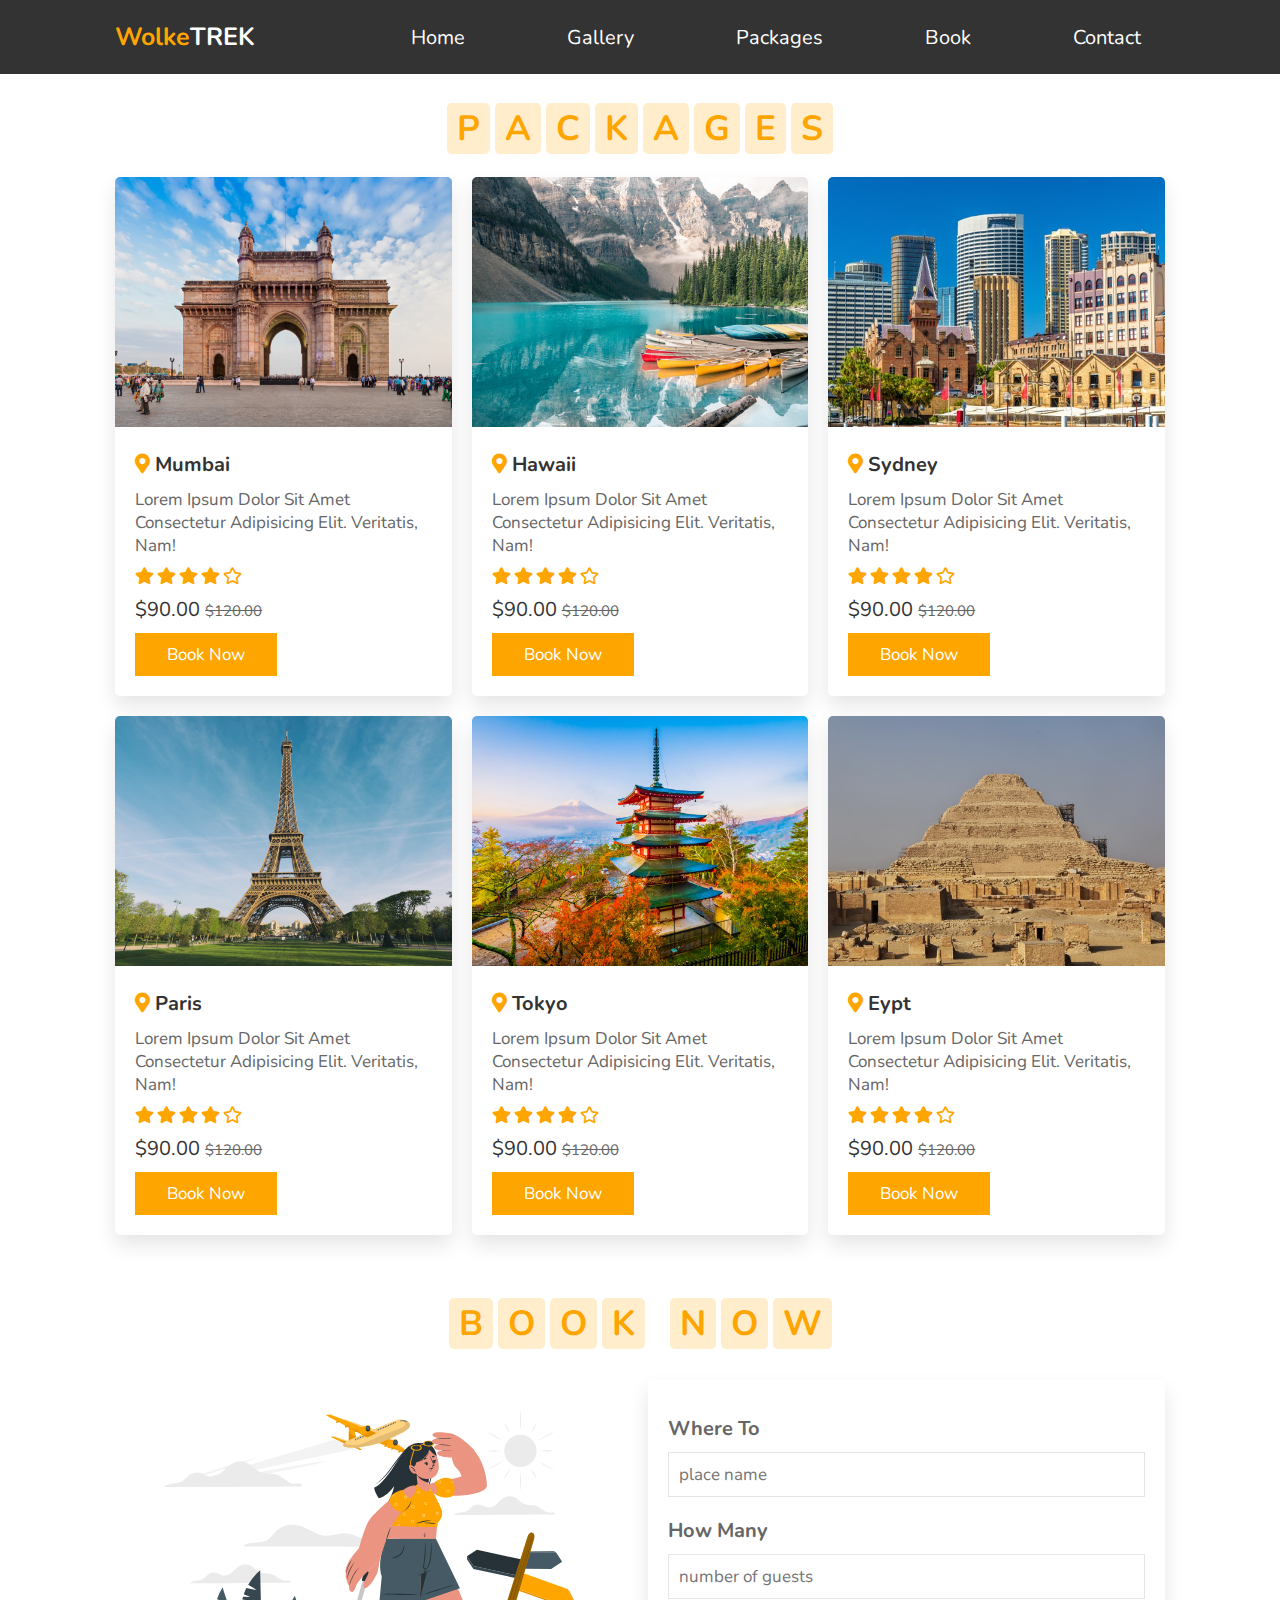
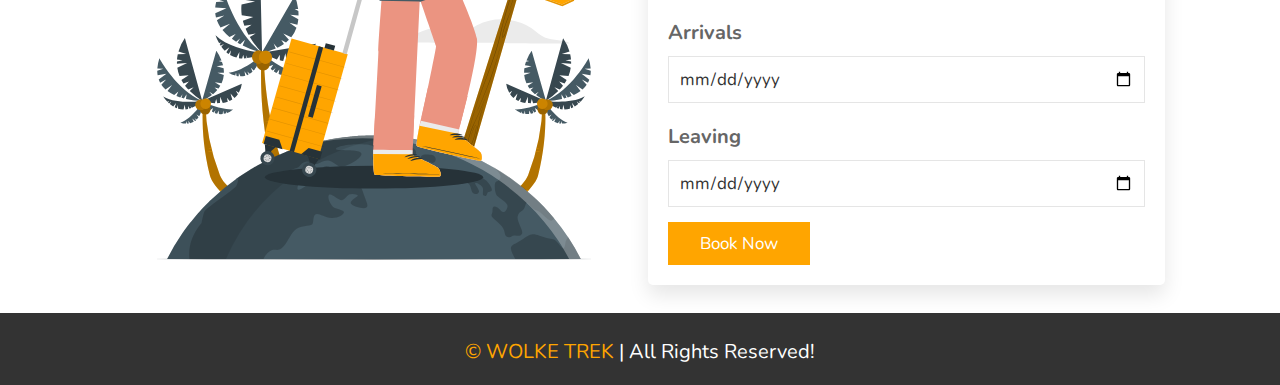
<file: WolkeTrek/Website/book.html>
<!DOCTYPE html>
<html lang="en">
  <head>
    <meta charset="UTF-8" />
    <meta http-equiv="X-UA-Compatible" content="IE=edge" />
    <meta name="viewport" content="width=device-width, initial-scale=1.0" />
    <title>Booking</title>

    <link
      rel="stylesheet"
      href="https://cdnjs.cloudflare.com/ajax/libs/font-awesome/5.15.3/css/all.min.css"
    />

    <link rel="stylesheet" href="style.css" />
  </head>

  <body>
    <!-- header section starts  -->

    <div class="wrapper">
      <nav>
        <input type="checkbox" id="show-menu" />
        <label for="show-menu" class="menu-icon"
          ><i class="fas fa-bars"></i
        ></label>
        <div class="content">
          <div class="logo">
            <a href="index.html"><span>Wolke</span>Trek</a>
          </div>
          <ul class="links">
            <li><a href="index.html">Home</a></li>
            <li><a href="gallery.html">Gallery</a></li>
            <li>
              <a href="#" class="desktop-link">Packages</a>
              <input type="checkbox" id="show-features" />
              <label for="show-features">Packages</label>
              <ul>
                <li><a href="book.html">Kufri</a></li>
                <li><a href="book.html">Kiarighat</a></li>
                <li><a href="book.html">Chail</a></li>
              </ul>
            </li>
            <li><a href="book.html">Book</a></li>
            <li><a href="index.html#contact">Contact</a></li>
          </ul>
        </div>
      </nav>
    </div>
    <!-- Header section ends -->
    <!-- Packages section start -->
    <section class="packages" id="packages">
      <h1 class="heading">
        <span>p</span>
        <span>a</span>
        <span>c</span>
        <span>k</span>
        <span>a</span>
        <span>g</span>
        <span>e</span>
        <span>s</span>
      </h1>

      <div class="box-container">
        <div class="box">
          <img src="images/p-1.jpg" alt="" />
          <div class="content">
            <h3><i class="fas fa-map-marker-alt"></i> mumbai</h3>
            <p>
              Lorem ipsum dolor sit amet consectetur adipisicing elit.
              Veritatis, nam!
            </p>
            <div class="stars">
              <i class="fas fa-star"></i>
              <i class="fas fa-star"></i>
              <i class="fas fa-star"></i>
              <i class="fas fa-star"></i>
              <i class="far fa-star"></i>
            </div>
            <div class="price">$90.00 <span>$120.00</span></div>
            <a href="#book" class="btn">book now</a>
          </div>
        </div>

        <div class="box">
          <img src="images/p-2.jpg" alt="" />
          <div class="content">
            <h3><i class="fas fa-map-marker-alt"></i> hawaii</h3>
            <p>
              Lorem ipsum dolor sit amet consectetur adipisicing elit.
              Veritatis, nam!
            </p>
            <div class="stars">
              <i class="fas fa-star"></i>
              <i class="fas fa-star"></i>
              <i class="fas fa-star"></i>
              <i class="fas fa-star"></i>
              <i class="far fa-star"></i>
            </div>
            <div class="price">$90.00 <span>$120.00</span></div>
            <a href="#book" class="btn">book now</a>
          </div>
        </div>

        <div class="box">
          <img src="images/p-3.jpg" alt="" />
          <div class="content">
            <h3><i class="fas fa-map-marker-alt"></i> sydney</h3>
            <p>
              Lorem ipsum dolor sit amet consectetur adipisicing elit.
              Veritatis, nam!
            </p>
            <div class="stars">
              <i class="fas fa-star"></i>
              <i class="fas fa-star"></i>
              <i class="fas fa-star"></i>
              <i class="fas fa-star"></i>
              <i class="far fa-star"></i>
            </div>
            <div class="price">$90.00 <span>$120.00</span></div>
            <a href="#book" class="btn">book now</a>
          </div>
        </div>

        <div class="box">
          <img src="images/p-4.jpg" alt="" />
          <div class="content">
            <h3><i class="fas fa-map-marker-alt"></i> paris</h3>
            <p>
              Lorem ipsum dolor sit amet consectetur adipisicing elit.
              Veritatis, nam!
            </p>
            <div class="stars">
              <i class="fas fa-star"></i>
              <i class="fas fa-star"></i>
              <i class="fas fa-star"></i>
              <i class="fas fa-star"></i>
              <i class="far fa-star"></i>
            </div>
            <div class="price">$90.00 <span>$120.00</span></div>
            <a href="#book" class="btn">book now</a>
          </div>
        </div>

        <div class="box">
          <img src="images/p-5.jpg" alt="" />
          <div class="content">
            <h3><i class="fas fa-map-marker-alt"></i> tokyo</h3>
            <p>
              Lorem ipsum dolor sit amet consectetur adipisicing elit.
              Veritatis, nam!
            </p>
            <div class="stars">
              <i class="fas fa-star"></i>
              <i class="fas fa-star"></i>
              <i class="fas fa-star"></i>
              <i class="fas fa-star"></i>
              <i class="far fa-star"></i>
            </div>
            <div class="price">$90.00 <span>$120.00</span></div>
            <a href="#book" class="btn">book now</a>
          </div>
        </div>

        <div class="box">
          <img src="images/p-6.jpg" alt="" />
          <div class="content">
            <h3><i class="fas fa-map-marker-alt"></i> eypt</h3>
            <p>
              Lorem ipsum dolor sit amet consectetur adipisicing elit.
              Veritatis, nam!
            </p>
            <div class="stars">
              <i class="fas fa-star"></i>
              <i class="fas fa-star"></i>
              <i class="fas fa-star"></i>
              <i class="fas fa-star"></i>
              <i class="far fa-star"></i>
            </div>
            <div class="price">$90.00 <span>$120.00</span></div>
            <a href="#book" class="btn">book now</a>
          </div>
        </div>
      </div>
    </section>
    <!-- Packages section ends -->

    <!-- Booking section starts-->
    <section class="book" id="book">
      <h1 class="heading">
        <span>b</span>
        <span>o</span>
        <span>o</span>
        <span>k</span>
        <span class="space"></span>
        <span>n</span>
        <span>o</span>
        <span>w</span>
      </h1>

      <div class="row">
        <div class="image">
          <img src="images/book-img.svg" alt="" />
        </div>

        <form action="">
          <div class="inputBox">
            <h3>where to</h3>
            <input type="text" placeholder="place name" />
          </div>
          <div class="inputBox">
            <h3>how many</h3>
            <input type="number" placeholder="number of guests" />
          </div>
          <div class="inputBox">
            <h3>arrivals</h3>
            <input type="date" />
          </div>
          <div class="inputBox">
            <h3>leaving</h3>
            <input type="date" />
          </div>
          <input type="submit" class="btn" value="book now" />
        </form>
      </div>
    </section>
    <section class="footer">
      <h1 class="credit1">
        <span> &copy; WOLKE TREK </span> | all rights reserved!
      </h1>
    </section>
  </body>
</html>
</file>
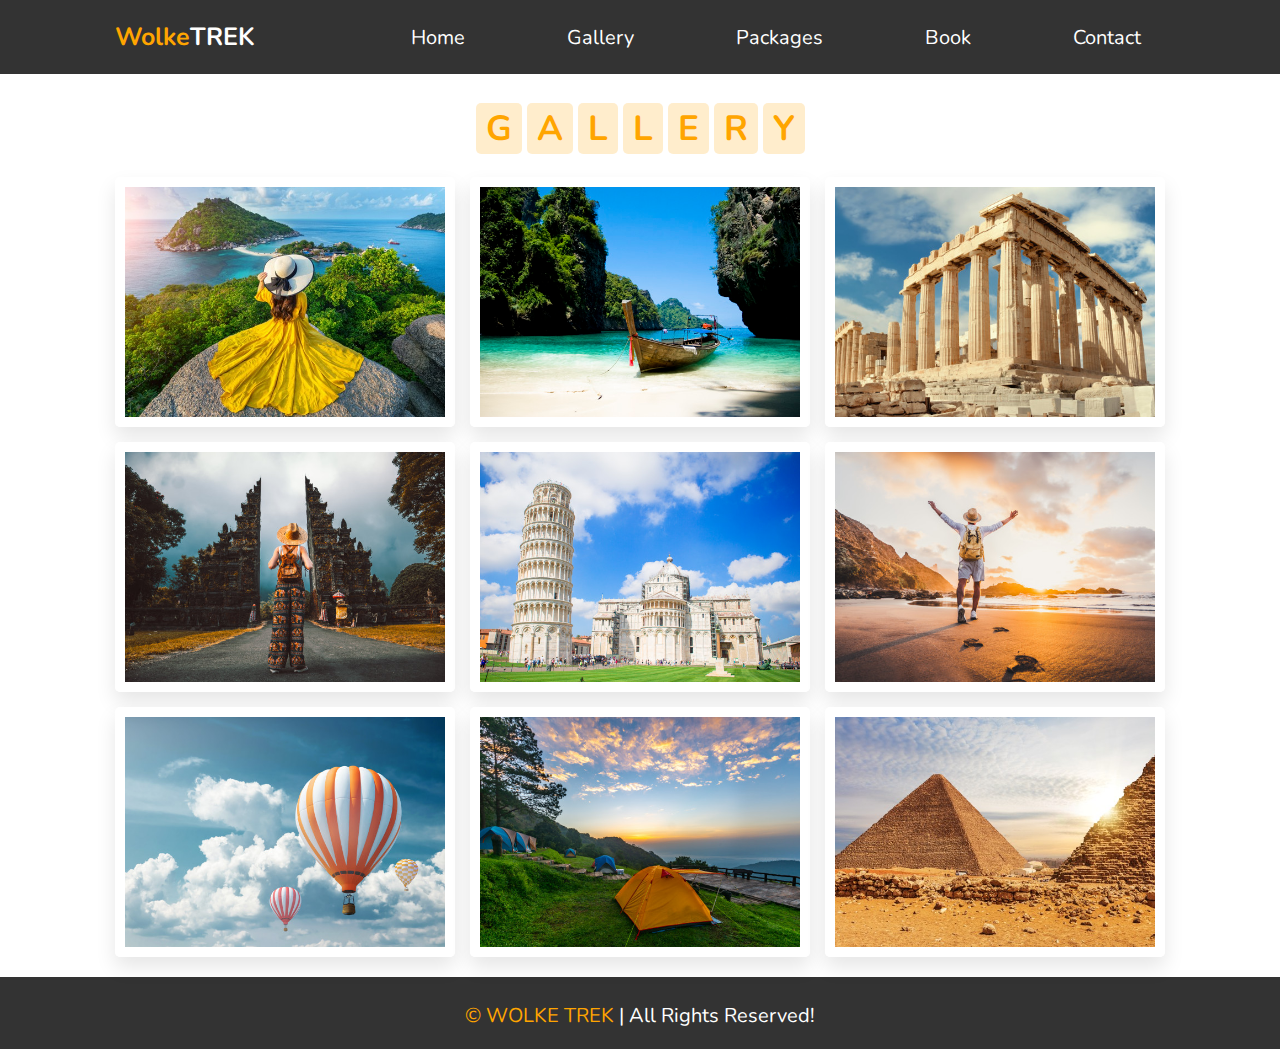
<file: WolkeTrek/Website/gallery.html>
<!DOCTYPE html>
<html lang="en">
<head>
    <meta charset="UTF-8">
    <meta http-equiv="X-UA-Compatible" content="IE=edge">
    <meta name="viewport" content="width=device-width, initial-scale=1.0">
    <title>Gallery</title>

    <link rel="stylesheet" href="https://cdnjs.cloudflare.com/ajax/libs/font-awesome/5.15.3/css/all.min.css">

    <link rel="stylesheet" href="style.css">
</head>
<body>
        <!-- header section starts  -->

<div class="wrapper">
      <nav>
        <input type="checkbox" id="show-menu" />
        <label for="show-menu" class="menu-icon"
          ><i class="fas fa-bars"></i
        ></label>
        <div class="content">
          <div class="logo">
            <a href="index.html"><span>Wolke</span>Trek</a>
          </div>
          <ul class="links">
            <li><a href="index.html">Home</a></li>
            <li><a href="gallery.html">Gallery</a></li>
            <li>
              <a href="#" class="desktop-link">Packages</a>
              <input type="checkbox" id="show-features" />
              <label for="show-features">Packages</label>
              <ul>
                <li><a href="book.html">Kufri</a></li>
                <li><a href="book.html">Kiarighat</a></li>
                <li><a href="book.html">Chail</a></li>
              </ul>
            </li>
            <li><a href="book.html">Book</a></li>
            <li><a href="index.html#contact">Contact</a></li>
          </ul>
        </div>
      </nav>
    </div>
<!-- Header section ends -->
    <!-- gallery section starts  -->

<section class="gallery" id="gallery">

    <h1 class="heading">
        <span>g</span>
        <span>a</span>
        <span>l</span>
        <span>l</span>
        <span>e</span>
        <span>r</span>
        <span>y</span>
    </h1>

    <div class="box-container">
        <div class="box">
            <img src="images/g-1.jpg" alt="">             
            <div class="content">
                <h3>amazing places</h3>
                <p>Lorem ipsum dolor sit amet consectetur adipisicing elit. Ducimus, tenetur.</p>
                <a href="#" class="btn">see more</a>
            </div>
        </div>
            <div class="box">
                <img src="images/g-2.jpg" alt="">
                <div class="content">
                    <h3>amazing places</h3>
                    <p>Lorem ipsum dolor sit amet consectetur adipisicing elit. Ducimus, tenetur.</p>
                    <a href="#" class="btn">see more</a>
                </div>
            </div>
            <div class="box">
                <img src="images/g-3.jpg" alt="">
                <div class="content">
                    <h3>amazing places</h3>
                    <p>Lorem ipsum dolor sit amet consectetur adipisicing elit. Ducimus, tenetur.</p>
                    <a href="#" class="btn">see more</a>
                </div>
            </div>
            <div class="box">
                <img src="images/g-4.jpg" alt="">
                <div class="content">
                    <h3>amazing places</h3>
                    <p>Lorem ipsum dolor sit amet consectetur adipisicing elit. Ducimus, tenetur.</p>
                    <a href="#" class="btn">see more</a>
                </div>
            </div>
            <div class="box">
                <img src="images/g-5.jpg" alt="">
                <div class="content">
                    <h3>amazing places</h3>
                    <p>Lorem ipsum dolor sit amet consectetur adipisicing elit. Ducimus, tenetur.</p>
                    <a href="#" class="btn">see more</a>
                </div>
            </div>
            <div class="box">
                <img src="images/g-6.jpg" alt="">
                <div class="content">
                    <h3>amazing places</h3>
                    <p>Lorem ipsum dolor sit amet consectetur adipisicing elit. Ducimus, tenetur.</p>
                    <a href="#" class="btn">see more</a>
                </div>
            </div>
            <div class="box">
                <img src="images/g-7.jpg" alt="">
                <div class="content">
                    <h3>amazing places</h3>
                    <p>Lorem ipsum dolor sit amet consectetur adipisicing elit. Ducimus, tenetur.</p>
                    <a href="#" class="btn">see more</a>
                </div>
            </div>
            <div class="box">
                <img src="images/g-8.jpg" alt="">
                <div class="content">
                    <h3>amazing places</h3>
                    <p>Lorem ipsum dolor sit amet consectetur adipisicing elit. Ducimus, tenetur.</p>
                    <a href="#" class="btn">see more</a>
                </div>
            </div>
            <div class="box">
                <img src="images/g-9.jpg" alt="">
                <div class="content">
                    <h3>amazing places</h3>
                    <p>Lorem ipsum dolor sit amet consectetur adipisicing elit. Ducimus, tenetur.</p>
                    <a href="#" class="btn">see more</a>
            
                </div>
            </div>
            
        </div>
        
    </section>
    
    <!-- gallery section ends -->
</section>
<section class="footer">
<h1 class="credit1"> <span> &copy; WOLKE TREK </span> | all rights reserved! </h1>
</section>
</body>
</html>
</file>
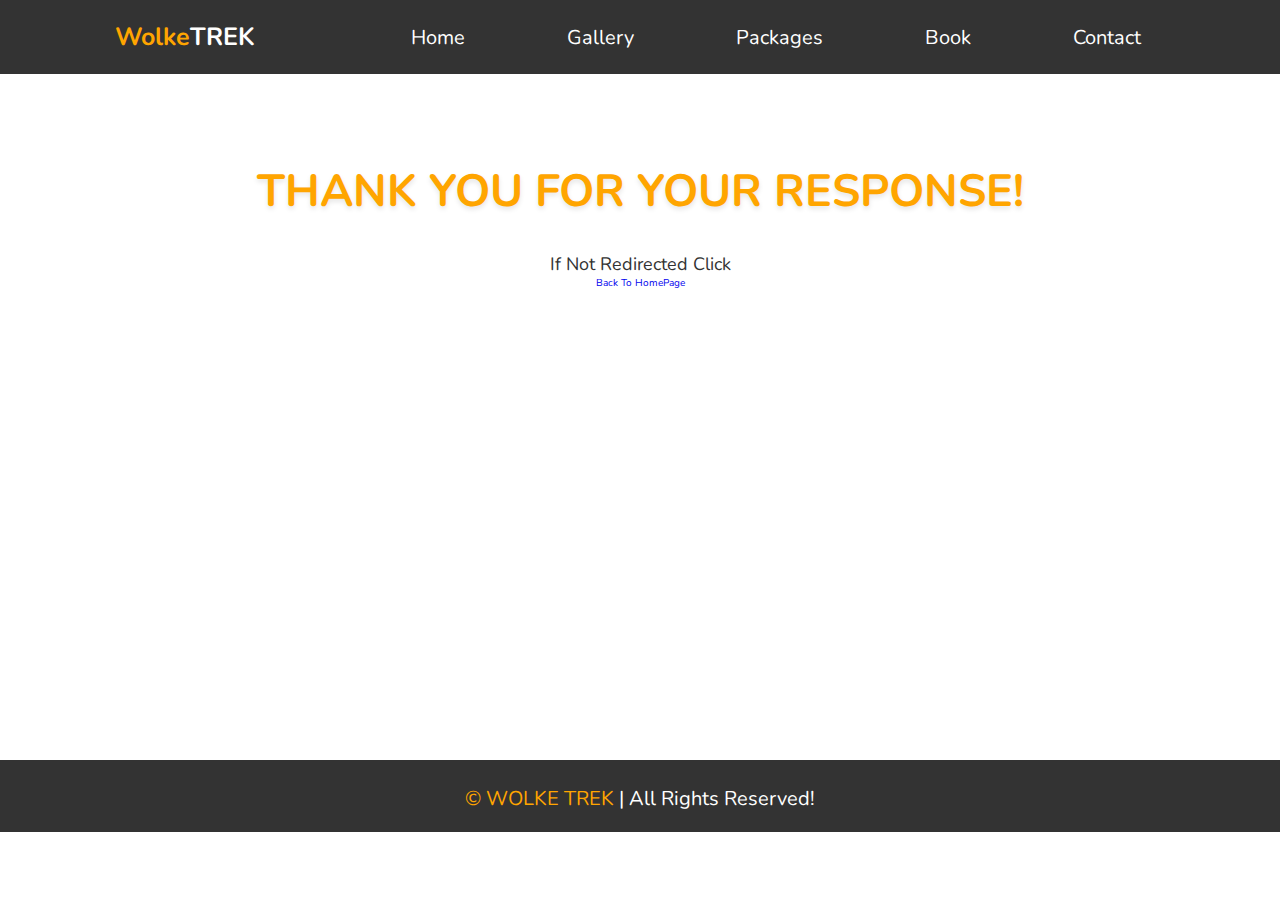
<file: WolkeTrek/Website/thankyou.html>
<!DOCTYPE html>
<html lang="en">
  <head>
    <meta charset="UTF-8" />
    <meta name="viewport" content="width=device-width, initial-scale=1.0" />
    <meta http-equiv="refresh" content="2; url = index.html" />
    <title>Wolke Treck</title>

    <!-- font awesome cdn link  -->
    <link
      rel="stylesheet"
      href="https://cdnjs.cloudflare.com/ajax/libs/font-awesome/5.15.3/css/all.min.css"
    />

    <!-- custom css file link  -->
    <link rel="stylesheet" href="style.css" />
  </head>
  <body>
    <div class="wrapper">
      <nav>
        <input type="checkbox" id="show-menu" />
        <label for="show-menu" class="menu-icon"
          ><i class="fas fa-bars"></i
        ></label>
        <div class="content">
          <div class="logo">
            <a href="index.html"><span>Wolke</span>Trek</a>
          </div>
          <ul class="links">
            <li><a href="index.html">Home</a></li>
            <li><a href="gallery.html">Gallery</a></li>
            <li>
              <a href="#" class="desktop-link">Packages</a>
              <input type="checkbox" id="show-features" />
              <label for="show-features">Packages</label>
              <ul>
                <li><a href="book.html">Kufri</a></li>
                <li><a href="book.html">Kiarighat</a></li>
                <li><a href="book.html">Chail</a></li>
              </ul>
            </li>
            <li><a href="book.html">Book</a></li>
            <li><a href="index.html#contact">Contact</a></li>
          </ul>
        </div>
      </nav>
    </div>

    <div class="thanks">
      <h1>Thank you for your response!</h1>
      <p>If not redirected click</p>
      <a href="index.html">Back to HomePage</a>
    </div>
    <section class="foot">
      <h1 class="cred">
        <span> &copy; WOLKE TREK </span> | all rights reserved!
      </h1>
    </section>
  </body>
</html>
</file>
<file: WolkeTrek/Website/style.css>
@import url("https://fonts.googleapis.com/css2?family=Nunito:wght@200;300;400;600;700&display=swap");

:root {
  --orange: #ffa500;
}

* {
  font-family: "Nunito", sans-serif;
  margin: 0;
  padding: 0;
  box-sizing: border-box;
  text-transform: capitalize;
  outline: none;
  border: none;
  text-decoration: none;
  transition: all 0.2s linear;
}

*::selection {
  background: var(--orange);
  color: #fff;
}

html {
  font-size: 62.5%;
  overflow-x: hidden;
  scroll-padding-top: 6rem;
  scroll-behavior: smooth;
}

section {
  padding: 2rem 9%;
}

.heading {
  text-align: center;
  padding: 2.5rem 0;
}

.heading span {
  font-size: 3.5rem;
  background: rgba(255, 165, 0, 0.2);
  color: var(--orange);
  border-radius: 0.5rem;
  padding: 0.2rem 1rem;
}

.heading span.space {
  background: none;
}

.btn {
  display: inline-block;
  margin-top: 1rem;
  background: var(--orange);
  color: #fff;
  padding: 0.8rem 3rem;
  border: 0.2rem solid var(--orange);
  cursor: pointer;
  font-size: 1.7rem;
}

.btn:hover {
  background: rgba(255, 165, 0, 0.2);
  color: var(--orange);
}

.wrapper {
  position: fixed;
  top: 0;
  left: 0;
  right: 0;
  background: #333;
  z-index: 1000;
  display: flex;
  align-items: center;
  justify-content: space-between;
  padding: 2rem 9%;
}
.wrapper nav {
  display: flex;
  flex-direction: row-reverse;
}
nav .content {
  display: flex;
  align-items: center;
}
nav .content .links {
  margin-left: 10rem;
  display: flex;
}
.content .logo a {
  font-size: 2.5rem;
  font-weight: bolder;
  color: #fff;
  text-transform: uppercase;
}
.content .logo span {
  color: var(--orange);
}
.content .links li {
  list-style: none;
  color: #fff;
  font-size: 2rem;
  margin: 0 0.8rem;
  padding-left: 2rem;
  padding-right: 1.5rem;
}
.content .links li a,
.content .links li label {
  color: #fff;
  font-size: 2rem;
  margin: 0 0.8rem;
  padding-left: 2rem;
  padding-right: 1.5rem;
}
.content .links li label {
  display: none;
}
.content .links li a:hover,
.content .links li label:hover {
  background: var(--orange);
}
.wrapper .menu-icon {
  color: #fff;
  font-size: 18px;
  cursor: pointer;
  line-height: 4rem;
  width: 300rem;
  text-align: center;
}
.wrapper .menu-icon {
  display: none;
}
.wrapper input[type="checkbox"] {
  display: none;
}
.content .links ul {
  position: absolute;
  background: #333;
  top: 80px;
  z-index: -1;
  opacity: 0;
  visibility: hidden;
}
.content .links li:hover > ul {
  top: 70px;
  opacity: 1;
  visibility: visible;
  transition: all 0.3s ease;
}
.content .links ul li a {
  display: block;
  width: 100%;
  line-height: 30px;
  border-radius: 0px !important;
}
.content .links ul ul {
  position: absolute;
  top: 0;
  right: calc(-100% + 8px);
}

.content .links ul li {
  position: relative;
}
.content .links ul li:hover ul {
  top: 0;
}

.home {
  min-height: 100vh;
  display: flex;
  align-items: center;
  justify-content: center;
  flex-flow: column;
  position: relative;
  z-index: 0;
}

.home .content {
  text-align: center;
}

.home .content h3 {
  font-size: 4.5rem;
  color: #fff;
  margin-top: 80px;
  text-transform: uppercase;
  text-shadow: 0 0.3rem 0.5rem rgba(0, 0, 0, 0.1);
}

.home .content p {
  font-size: 2.5rem;
  color: #fff;
  padding: 0.5rem 0;
}

.home .video-container video {
  position: absolute;
  top: 0;
  left: 0;
  right: 0;
  z-index: -1;
  height: 100%;
  width: 100%;
  object-fit: cover;
}

.book .row {
  display: flex;
  flex-wrap: wrap;
  gap: 1.5rem;
  align-items: center;
}

.book .row .image {
  flex: 1 1 40rem;
}

.book .row .image img {
  width: 100%;
}

.book .row form {
  flex: 1 1 40rem;
  padding: 2rem;
  box-shadow: 0 1rem 2rem rgba(0, 0, 0, 0.1);
  border-radius: 0.5rem;
}

.book .row form .inputBox {
  padding: 0.5rem 0;
}

.book .row form .inputBox input {
  width: 100%;
  padding: 1rem;
  border: 0.1rem solid rgba(0, 0, 0, 0.1);
  font-size: 1.7rem;
  color: #333;
  text-transform: none;
}

.book .row form .inputBox h3 {
  font-size: 2rem;
  padding: 1rem 0;
  color: #666;
}

.packages {
  padding-top: 80px;
}

.packages .box-container {
  display: flex;
  flex-wrap: wrap;
  gap: 2rem;
}

.packages .box-container .box {
  flex: 1 1 30rem;
  border-radius: 0.5rem;
  overflow: hidden;
  box-shadow: 0 1rem 2rem rgba(0, 0, 0, 0.1);
}

.packages .box-container .box img {
  height: 25rem;
  width: 100%;
  object-fit: cover;
}

.packages .box-container .box .content {
  padding: 2rem;
}

.packages .box-container .box .content h3 {
  font-size: 2rem;
  color: #333;
}

.packages .box-container .box .content h3 i {
  color: var(--orange);
}

.packages .box-container .box .content p {
  font-size: 1.7rem;
  color: #666;
  padding: 1rem 0;
}

.packages .box-container .box .content .stars i {
  font-size: 1.7rem;
  color: var(--orange);
}

.packages .box-container .box .content .price {
  font-size: 2rem;
  color: #333;
  padding-top: 1rem;
}

.packages .box-container .box .content .price span {
  color: #666;
  font-size: 1.5rem;
  text-decoration: line-through;
}

.services .box-container {
  display: flex;
  flex-wrap: wrap;
  gap: 1.5rem;
}

.services .box-container .box {
  flex: 1 1 30rem;
  border-radius: 0.5rem;
  padding: 1rem;
  text-align: center;
}

.services .box-container .box i {
  padding: 1rem;
  font-size: 5rem;
  color: var(--orange);
}

.services .box-container .box h3 {
  font-size: 2.5rem;
  color: #333;
}

.services .box-container .box p {
  font-size: 1.5rem;
  color: #666;
  padding: 1rem 0;
}

.services .box-container .box:hover {
  box-shadow: 0 1rem 2rem rgba(0, 0, 0, 0.1);
}
.gallery {
  padding-top: 80px;
}
.gallery .box-container {
  display: flex;
  flex-wrap: wrap;
  gap: 1.5rem;
}

.gallery .box-container .box {
  overflow: hidden;
  box-shadow: 0 1rem 2rem rgba(0, 0, 0, 0.1);
  border: 1rem solid #fff;
  border-radius: 0.5rem;
  flex: 1 1 30rem;
  height: 25rem;
  position: relative;
}

.gallery .box-container .box img {
  height: 100%;
  width: 100%;
  object-fit: cover;
}

.gallery .box-container .box .content {
  position: absolute;
  top: -100%;
  left: 0;
  height: 100%;
  width: 100%;
  text-align: center;
  background: rgba(0, 0, 0, 0.7);
  padding: 2rem;
  padding-top: 5rem;
}

.gallery .box-container .box:hover .content {
  top: 0;
}

.gallery .box-container .box .content h3 {
  font-size: 2.5rem;
  color: var(--orange);
}

.gallery .box-container .box .content p {
  font-size: 1.5rem;
  color: #eee;
  padding: 0.5rem 0;
}

.contact .row {
  display: flex;
  flex-wrap: wrap;
  gap: 1.5rem;
  align-items: center;
}

.contact .row .image {
  flex: 1 1 35rem;
}

.contact .row .image img {
  width: 100%;
}

.contact .row form {
  flex: 1 1 50rem;
  padding: 2rem;
  box-shadow: 0 1rem 2rem rgba(0, 0, 0, 0.1);
  border-radius: 0.5rem;
}

.contact .row form .inputBox {
  display: flex;
  flex-wrap: wrap;
  justify-content: space-between;
}

.contact .row form .inputBox input,
.contact .row form textarea {
  width: 49%;
  margin: 1rem 0;
  padding: 1rem;
  font-size: 1.7rem;
  color: #333;
  background: #f7f7f7;
  text-transform: none;
}

.contact .row form textarea {
  height: 15rem;
  resize: none;
  width: 100%;
}

.button {
  border: none;
  color: black;
  padding: 16px 32px;
  text-align: center;
  text-decoration: none;
  display: inline-block;
  font-size: 16px;
  margin: 4px 2px;
  transition-duration: 0.2s;
  cursor: pointer;
}

.button:hover {
  background-color: var(--orange);
  color: white;
}

.footer {
  background: #333;
}

.footer .box-container {
  display: flex;
  flex-wrap: wrap;
  gap: 1.5rem;
}

.footer .box-container .box {
  padding: 1rem 0;
  flex: 1 1 25rem;
}

.footer .box-container .box h3 {
  font-size: 2.5rem;
  padding: 0.7rem 0;
  color: #fff;
}

.footer .box-container .box p {
  font-size: 1.5rem;
  padding: 0.7rem 0;
  color: #eee;
}

.footer .box-container .box a {
  display: block;
  font-size: 1.5rem;
  padding: 0.7rem 0;
  color: #eee;
}

.footer .box-container .box a:hover {
  color: var(--orange);
  text-decoration: underline;
}

.footer .credit {
  text-align: center;
  padding: 2rem 1rem;
  margin-top: 1rem;
  font-size: 2rem;
  font-weight: normal;
  color: #fff;
  border-top: 0.1rem solid rgba(255, 255, 255, 0.2);
}
.footer .credit1 {
  text-align: center;
  margin-top: 0.5rem;
  font-size: 2rem;
  font-weight: normal;
  color: #fff;
}
.footer .credit span {
  color: var(--orange);
}
.footer .credit1 span {
  color: var(--orange);
}

/* ThankYou Page */
.thanks {
  min-height: 50vh;
  display: flex;
  align-items: center;
  justify-content: center;
  flex-flow: column;
  position: relative;
}
.thanks h1 {
  font-size: 4.5rem;
  color: var(--orange);
  margin-bottom: 1rem;
  text-transform: uppercase;
  text-shadow: 0 0.3rem 0.5rem rgba(0, 0, 0, 0.1);
}

.thanks p {
  color: #333;
  font-size: 10rem;
  margin-top: 2rem;
  /* margin-bottom: 10rem; */
  font-size: large;
}

.foot {
  background: #333;
  margin-top: 31rem;
}
.foot .cred {
  text-align: center;
  margin-top: 0.5rem;
  font-size: 2rem;
  font-weight: normal;
  color: #fff;
}

.foot .cred span {
  color: var(--orange);
}

/* media queries  */

@media (max-width: 1200px) {
  html {
    font-size: 55%;
  }
}

@media (max-width: 991px) {
  header {
    padding: 2rem;
  }

  section {
    padding: 2rem;
  }
}

@media (max-width: 768px) {
  #menu-bar {
    display: initial;
  }

  header .navbar {
    position: absolute;
    top: 100%;
    right: 0;
    left: 0;
    background: #333;
    border-top: 0.1rem solid rgba(255, 255, 255, 0.2);
    padding: 1rem 2rem;
    clip-path: polygon(0 0, 100% 0, 100% 0, 0 0);
  }

  header .navbar.active {
    clip-path: polygon(0 0, 100% 0, 100% 100%, 0 100%);
  }

  header .navbar a {
    display: block;
    border-radius: 0.5rem;
    padding: 1.5rem;
    margin: 1.5rem 0;
    background: #222;
  }
}

@media (max-width: 450px) {
  html {
    font-size: 50%;
  }

  .heading span {
    font-size: 2.5rem;
  }

  .contact .row form .inputBox input {
    width: 100%;
  }
}

/* Responsive code start */
@media screen and (max-width: 1250px) {
  .wrapper nav {
    max-width: 100%;
    padding: 0 20px;
  }
  nav .content .links {
    margin-left: 30px;
  }
  .content .links li a {
    padding: 8px 13px;
  }
}
@media screen and (max-width: 900px) {
  .wrapper .menu-icon {
    display: block;
  }
  .wrapper #show-menu:checked ~ .menu-icon i::before {
    content: "\f00d";
  }
  nav .content .links {
    display: block;
    position: fixed;
    background: #333;
    height: 100%;
    width: 100%;
    top: 70px;
    left: -100%;
    margin-left: 0;
    max-width: 350px;
    overflow-y: auto;
    padding-bottom: 100px;
    transition: all 0.3s ease;
  }
  nav #show-menu:checked ~ .content .links {
    left: 0%;
  }
  .content .links li {
    margin: 15px 20px;
  }
  .content .links li a,
  .content .links li label {
    line-height: 40px;
    font-size: 20px;
    display: block;
    padding: 8px 18px;
    cursor: pointer;
  }
  .content .links li a.desktop-link {
    display: none;
  }
  /* dropdown responsive code start */
  .content .links ul,
  .content .links ul ul {
    position: static;
    opacity: 1;
    visibility: visible;
    background: none;
    max-height: 0px;
    overflow: hidden;
  }
  .content .links #show-features:checked ~ ul,
  .content .links #show-services:checked ~ ul,
  .content .links #show-items:checked ~ ul {
    max-height: 100vh;
  }
  .content .links ul li {
    margin: 7px 20px;
  }
  .content .links ul li a {
    font-size: 18px;
    line-height: 30px;
    border-radius: 5px !important;
  }
}
</file>
